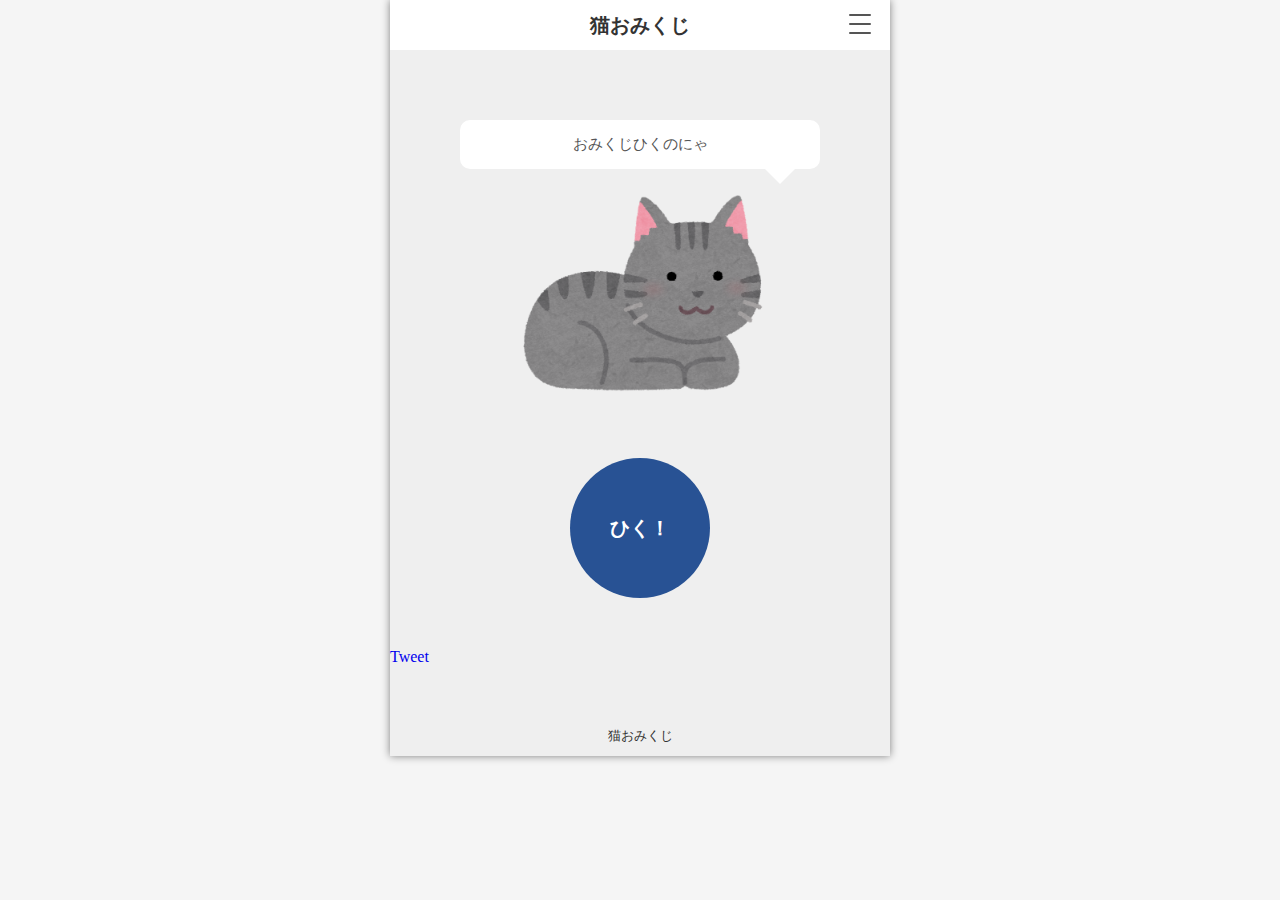
<file: index.html>
<!DOCTYPE html>
<html lang="ja" dir="ltr">

<head>
  <meta charset="utf-8">
  <meta name="viewport" content="width=device-width, initial-scale=1.0">
  <title>猫おみくじ</title>
  <script async src="https://platform.twitter.com/widgets.js" charset="utf-8"></script>
  <script src="https://code.jquery.com/jquery-3.4.1.min.js" integrity="sha256-CSXorXvZcTkaix6Yvo6HppcZGetbYMGWSFlBw8HfCJo=" crossorigin="anonymous"></script>
  <link rel="shortcut icon" href="img/favicon.ico">
  <link rel="stylesheet" href="style.min.css">
</head>

<body>
  <div class="wrapper">
    <header class="header">
      <h1 class="header_title">猫おみくじ</h1>
      <div class="header_hamb-btn" id="hamb-btn">
        <span class="header_hamb-btn_line"></span>
        <span class="header_hamb-btn_line"></span>
        <span class="header_hamb-btn_line"></span>
      </div>

      <div class="header_menuSP" id="topmenuSP">
        <a class="header_menuSP_item" href="https://mei0210.github.io/cat_omikuji/">ホーム</a>
        <a class="header_menuSP_item" href="https://mei0210.github.io/cat_omikuji/about/">つくった人</a>
        <a class="header_menuSP_item" href="https://forms.gle/Cpyty5EkjtWG5FhC6" target="_blank">お問い合わせ</a>
      </div>
    </header>

    <main class="omikuji">
      <div class="omikuji_balloon" id="ballon">
        <p class="omikuji_balloon_txt">おみくじひくのにゃ</p>
      </div>
      <img class="omikuji_cat" src="img/cat-sit.png" alt="猫">
      <div class="omikuji_btn" id="push">ひく！</div>
      <div class="omikuji_result" id="result">
        <div class="omikuji_result_fortune" id="fortune"></div>
        <hr>
        <div class="omikuji_result_disc">
          <p class="omikuji_result_disc_txt">金運<span id="gold"></span></p>
          <p class="omikuji_result_disc_txt">恋愛<span id="love"></span></p>
          <p class="omikuji_result_disc_txt">健康<span id="health"></span></p>
          <p class="omikuji_result_disc_txt">仕事<span id="work"></span></p>
          <p class="omikuji_result_disc_txt">ラッキーアイテム<span id="item"></span></p>
          <p class="omikuji_result_disc_txt">ラッキーRoland<span id="word"></span></p>
        </div>
        <hr>
        <div class="omikuji_result_cat" id="result_cat"></div>
        <a href="https://mei0210.github.io/cat_omikuji/">
          <div class="omikuji_result_replaybtn">もう一度ひく!</div>
        </a>

      </div>
      <div class="" id="twitter_button">

      </div>
      <a href="https://twitter.com/share?ref_src=twsrc%5Etfw" id="twitter_button" class="twitter-share-button" data-text="猫おみくじ" data-url="https://mei0210.github.io/cat_omikuji/" data-lang="ja" data-size="large">Tweet</a>
    </main>

    <footer>
      <p>猫おみくじ</p>
    </footer>
  </div>

  <script type="text/javascript">

    // $(function() {
    setTimeout('pukapuka()'); //プカプカアニメーションを実行
    // });

    function pukapuka() {
      $('#ballon').animate({
        marginTop: '-=10px',
        marginBottom: '+=10px'
      }, 800).animate({
        marginTop: '+=10px',
        marginBottom: '-=10px'
      }, 800);

      setTimeout('pukapuka()', 1600); //アニメーションを繰り返す間隔
    }

    // ボタン押すと猫くるくる
    $('#push').click(function() {
      $('.omikuji_cat').addClass("omikuji_cat-active");
    });

    // 猫くるくるしたらボタンが消えて結果表示
    $('.omikuji_cat').on('transitionend', function() {
      $('.omikuji_btn').css('display', 'none');
      $('.omikuji_result').fadeIn();
      $("#result").get(0).scrollIntoView(true); //指定の要素にスクロール
    });
  </script>
  <script type="text/javascript" src="js/omikuji.js"></script>
  <script type="text/javascript" src="js/script.js"></script>
</body>

</html>
</file>
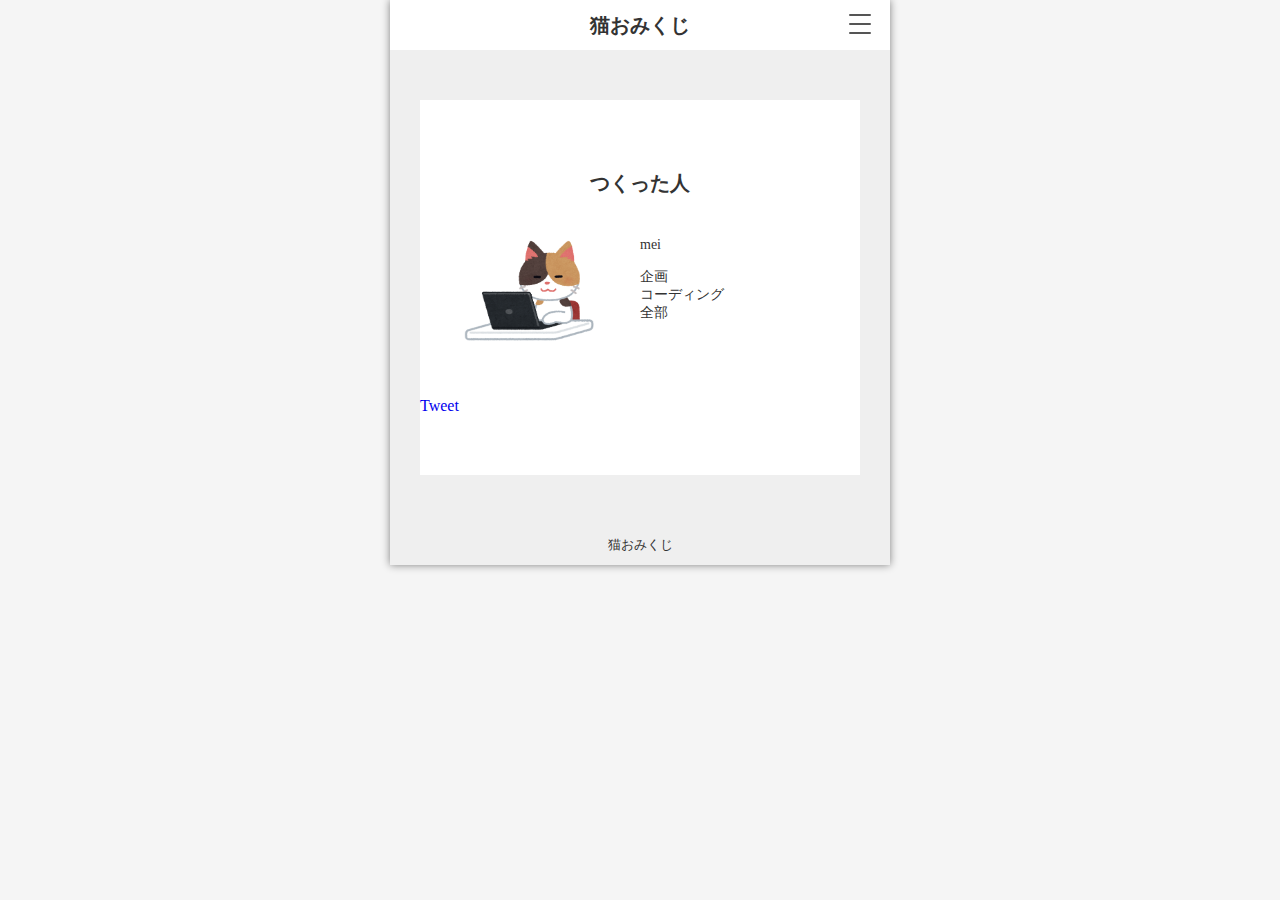
<file: about/index.html>
<!DOCTYPE html>
<html lang="ja" dir="ltr">

<head>
  <meta charset="utf-8">
  <meta name="viewport" content="width=device-width, initial-scale=1.0">
  <title>猫おみくじ</title>
  <script async src="https://platform.twitter.com/widgets.js" charset="utf-8"></script>
  <script src="https://code.jquery.com/jquery-3.4.1.min.js" integrity="sha256-CSXorXvZcTkaix6Yvo6HppcZGetbYMGWSFlBw8HfCJo=" crossorigin="anonymous"></script>
  <link rel="shortcut icon" href="../img/favicon.ico">
  <link rel="stylesheet" href="../style.min.css">
  <link rel="stylesheet" href="about.min.css">

</head>

<body>
  <div class="wrapper">
    <header class="header">
      <h1 class="header_title">猫おみくじ</h1>
      <div class="header_hamb-btn" id="hamb-btn">
        <span class="header_hamb-btn_line"></span>
        <span class="header_hamb-btn_line"></span>
        <span class="header_hamb-btn_line"></span>
      </div>

      <div class="header_menuSP" id="topmenuSP">
        <a class="header_menuSP_item" href="https://mei0210.github.io/cat_omikuji/">ホーム</a>
        <a class="header_menuSP_item" href="https://mei0210.github.io/cat_omikuji/about/">つくった人</a>
        <a class="header_menuSP_item" href="https://forms.gle/Cpyty5EkjtWG5FhC6" target="_blank">お問い合わせ</a>
      </div>
    </header>

    <main class="maker">
      <h2 class="maker_title">つくった人</h2>
      <div class="maker_person">
        <img class="maker_person_img" src='../img/cat-pc.png'>
        <div class="maker_person_inner">
          <p class="maker_person_inner_name">mei</p>
          <p class="maker_person_inner_desc">企画<br>コーディング<br>全部</p>
        </div>
      </div>
      <a href="https://twitter.com/share?ref_src=twsrc%5Etfw" id="twitter_button" class="twitter-share-button" data-text="猫おみくじ" data-url="https://mei0210.github.io/cat_omikuji/" data-lang="ja" data-size="large">Tweet</a>
    </main>

    <footer>
      <p>猫おみくじ</p>
    </footer>
  </div>
  <script type="text/javascript" src="../js/script.js"></script>
</body>

</html>
</file>
<file: style.min.css>
*{padding:0;margin:0;text-decoration:none}body{background-color:#f5f5f5;color:#333}.wrapper{max-width:500px;width:100%;background-color:#efefef;margin:0 auto;box-shadow:0 0 8px gray}.header{position:relative;display:block;height:50px}.header_title{background-color:#fff;border-bottom:2px solid #efefef;position:absolute;z-index:7;width:100%;text-align:center;font-size:20px;line-height:50px;cursor:default}.header_hamb-btn{position:absolute;z-index:10;top:0;right:5px;box-sizing:border-box;width:50px;height:50px;padding:14px}.header_hamb-btn:hover{cursor:pointer}.header_hamb-btn_line{display:block;width:100%;border-top:2px solid #555;border-radius:5px;border-color:#555;transition:all 0.3s ease}.header_hamb-btn_line:nth-child(2){margin:7px 0}.header .hamb-active:first-child{-webkit-transform:translateY(9px) rotate(45deg);transform:translateY(9px) rotate(45deg)}.header .hamb-active:nth-child(2){opacity:0}.header .hamb-active:last-child{-webkit-transform:translateY(-9px) rotate(-45deg);transform:translateY(-9px) rotate(-45deg)}.header_menuSP{position:absolute;z-index:5;top:-200px;display:none;flex-direction:column;justify-content:space-between;box-sizing:border-box;width:100%;padding:70px 0 20px;text-align:center;background-color:#fff;user-select:none}.header_menuSP_item{display:inline-block;color:#555;font-size:16px;margin:10px 0}.header_menuSP_item:hover{opacity:0.5}.omikuji_balloon{position:relative;margin:70px 70px 10px;padding:15px;color:#555;font-size:16px;background:#fff;border-radius:10px}.omikuji_balloon:before{content:"";position:absolute;top:100%;right:25px;border:15px solid transparent;border-top:15px solid #fff}.omikuji_balloon_txt{text-align:center;font-size:15px;cursor:default}.omikuji_cat{display:block;width:50%;margin:0 auto;padding-bottom:50px}.omikuji_cat-active{transition:5s;transform:rotate(4turn)}.omikuji_btn{width:140px;height:140px;background-color:#285294;border-radius:50%;margin:0 auto;text-align:center;line-height:140px;color:#fff;font-weight:bold;font-size:20px;cursor:pointer;user-select:none;transition-duration:0.3s}.omikuji_btn:hover{opacity:0.5}.omikuji_result{display:none;background-color:#fff;max-width:440px;margin:0 auto}.omikuji_result_fortune{padding:50px 0;text-align:center;font-size:70px;font-weight:bold;color:#285294}.omikuji_result hr{display:block;height:3px;margin:0 auto;background-color:#285294;width:75%;border:none}.omikuji_result_disc{width:75%;margin:0 auto;padding:25px 0;font-size:14px;color:#285294}.omikuji_result_disc_txt{margin:10px 0}.omikuji_result_disc_txt span{padding-left:10px;color:#555}.omikuji_result_cat{display:block;width:50%;margin:0 auto;padding:40px 0}.omikuji_result_cat img{width:100%}.omikuji_result_replaybtn{padding:20px 30px;text-align:center;background-color:#285294;color:#fff;cursor:pointer;user-select:none;transition-duration:0.3s}.omikuji_result_replaybtn:hover{opacity:0.5}.twitter-share-button{display:block;margin:50px auto}footer p{text-align:center;font-size:13px;height:40px;line-height:40px}
</file>
<file: about/about.min.css>
.maker{background-color:#fff;margin:50px 30px;padding:70px 0 10px}.maker_title{text-align:center;padding-bottom:30px;font-size:20px}.maker_person{display:flex;justify-content:flex-start;flex-wrap:wrap}.maker_person_img{display:block;width:30%;height:120px;margin:0 auto}@media screen and (max-width: 450px){.maker_person_img{width:40%}}.maker_person_inner{width:50%;font-size:14px}.maker_person_inner_name{padding-top:10px}.maker_person_inner_desc{padding:15px 0 5px}
</file>
